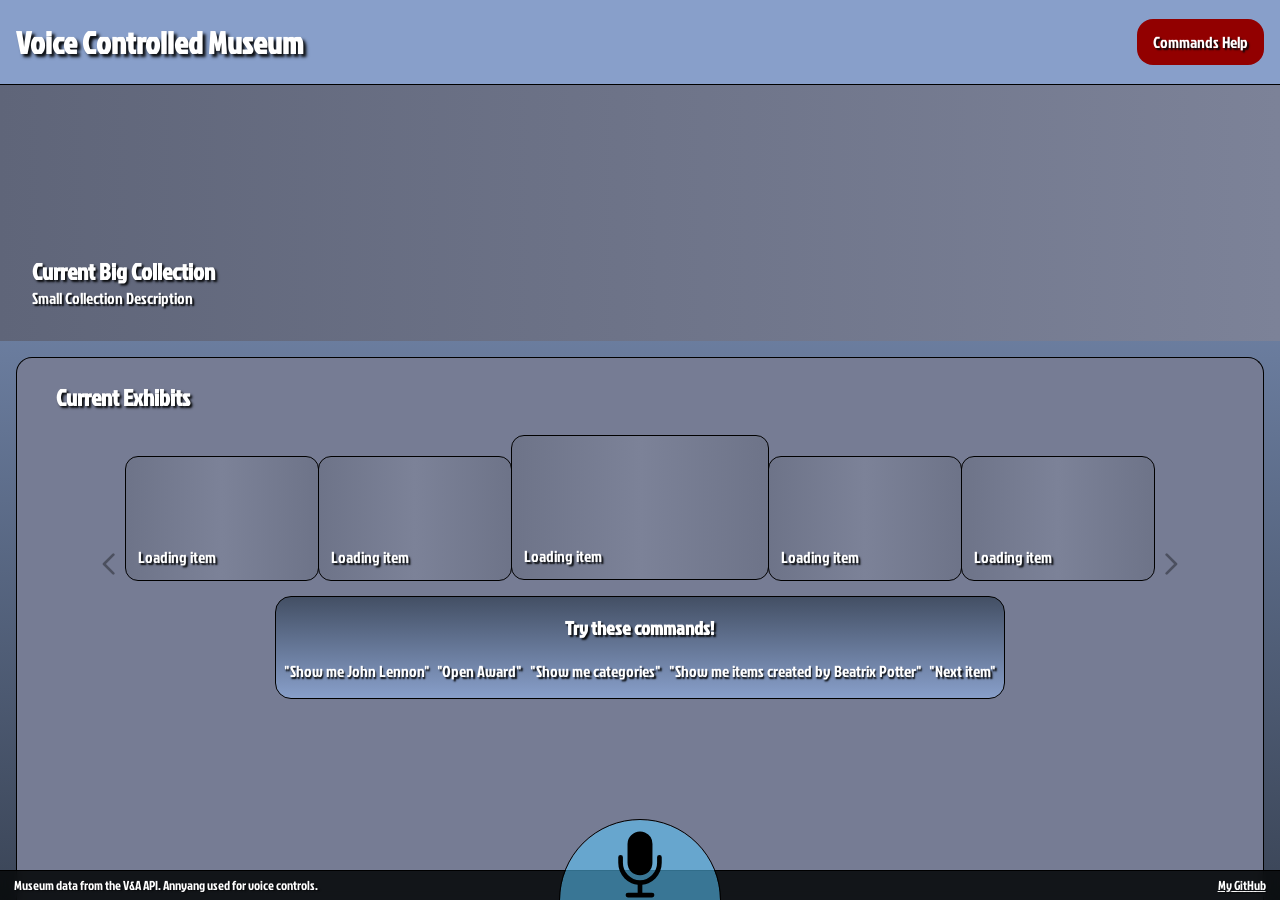
<file: index.html>
<!DOCTYPE html>
<html lang="en">
<head>
    <meta charset="UTF-8">
    <meta name="viewport" content="width=device-width, initial-scale=1.0, viewport-fit=cover">
    <link rel="stylesheet" href="css/styles.css">
    <title>Voice Controlled Museum</title>
    <script src="js/annyang.min.js"></script>
    <script src="js/api.js"></script>
    <script src="js/index.js"></script>
    <script src="js/carousel.js"></script>
    <script src="js/voice-commands.js"></script>
</head>
<body>
    <header>
        <h1>Voice Controlled Museum</h1>
        <a class="help" href="pages/help.html">Commands Help</a>
    </header>
    <main>
        <a href="#">
            <div class="banner loading">
                <h2>Current Big Collection</h2>
                <span>Small Collection Description</span>
            </div>
        </a>
        <section class="panel">
            <h2 class="index-h2">Current Exhibits</h2>
            <div class="carousel">
                <svg class="arrow" width="32" height="32" viewBox="0 0 24 24">
                    <path d="M14.5 5 7.5 12l7 7" fill="none" stroke="currentColor" stroke-linecap="round" stroke-linejoin="round" stroke-width="2"/>
                </svg>
                <a href="#">
                    <div class="image-card loading">
                        <span>Collection Name</span>
                    </div>
                </a>
                <a href="#">
                    <div class="image-card loading">
                        <span>Collection Name</span>
                    </div>
                </a>
                <a href="#">
                    <div class="image-card loading image-card-center">
                        <span>Collection Name</span>
                    </div>
                </a>
                <a href="#">
                    <div class="image-card loading">
                        <span>Collection Name</span>
                    </div>
                </a>
                <a href="#">
                    <div class="image-card loading">
                        <span>Collection Name</span>
                    </div>
                </a>
                <svg class="arrow" width="32" height="32" viewBox="0 0 24 24">
                    <path d="m9.5 5 7 7-7 7" fill="none" stroke="currentColor" stroke-linecap="round" stroke-linejoin="round" stroke-width="2"/>
                </svg>
            </div>
            <aside class="command-list">
                <h3> Try these commands!</h3>
                <ul class="hints">
                    <li>"Show me John Lennon"</li>
                    <li>"Open Award"</li>
                    <li>"Show me categories"</li>
                    <li>"Show me items created by Beatrix Potter"</li>
                    <li>"Next item"</li>
                </ul>
            </aside>
        </section>
    </main>
    <div class="mic">
        <svg fill="#000000" width="800" height="800" viewBox="-3 0 19 19" xmlns="http://www.w3.org/2000/svg" class="cf-icon-svg">
            <path d="M11.665 7.915v1.31a5.257 5.257 0 0 1-1.514 3.694 5.174 5.174 0 0 1-1.641 1.126 5.04 5.04 0 0 1-1.456.384v1.899h2.312a.554.554 0 0 1 0 1.108H3.634a.554.554 0 0 1 0-1.108h2.312v-1.899a5.045 5.045 0 0 1-1.456-.384 5.174 5.174 0 0 1-1.641-1.126 5.257 5.257 0 0 1-1.514-3.695v-1.31a.554.554 0 1 1 1.109 0v1.31a4.131 4.131 0 0 0 1.195 2.917 3.989 3.989 0 0 0 5.722 0 4.133 4.133 0 0 0 1.195-2.917v-1.31a.554.554 0 1 1 1.109 0zM3.77 10.37a2.875 2.875 0 0 1-.233-1.146V4.738A2.905 2.905 0 0 1 3.77 3.58a3 3 0 0 1 1.59-1.59 2.902 2.902 0 0 1 1.158-.233 2.865 2.865 0 0 1 1.152.233 2.977 2.977 0 0 1 1.793 2.748l-.012 4.487a2.958 2.958 0 0 1-.856 2.09 3.025 3.025 0 0 1-.937.634 2.865 2.865 0 0 1-1.152.233 2.905 2.905 0 0 1-1.158-.233A2.957 2.957 0 0 1 3.77 10.37z"/>
        </svg>
    </div>
    <footer class="site-footer">
        <p>Museum data from the V&amp;A API. Annyang used for voice controls.</p>
        <a href="https://github.com/charlierw1" target="_blank" rel="noopener noreferrer">My GitHub</a>
    </footer>
</body>
</html>
</file>
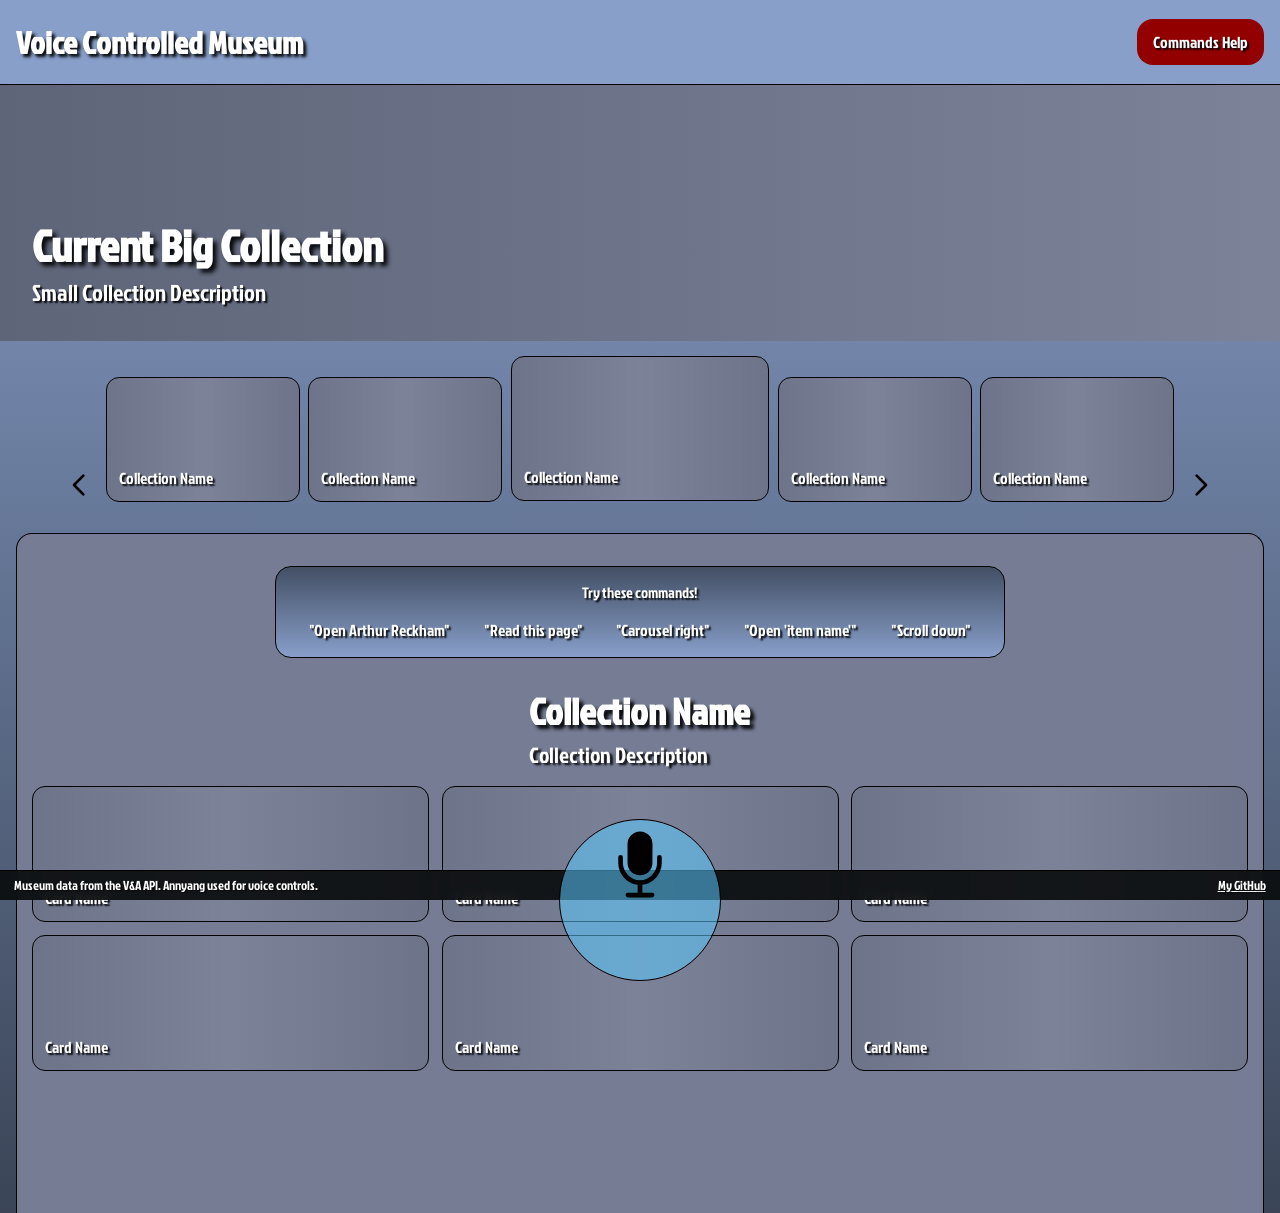
<file: pages/collection.html>
<!DOCTYPE html>
<html lang="en">
<head>
    <meta charset="UTF-8">
    <meta name="viewport" content="width=device-width, initial-scale=1.0, viewport-fit=cover">
    <link rel="stylesheet" href="../css/styles.css">
    <title>Collection</title>
</head>
<body class="collection-page">
    <header>
        <h1>Voice Controlled Museum</h1>
        <a class="help" href="help.html">Commands Help</a>
    </header>
    <main>
        <a href="#">
            <div class="banner loading">
                <h2>Current Big Collection</h2>
                <span>Small Collection Description</span>
            </div>
        </a>
        <div class="carousel">
            <svg class="arrow" width="32" height="32" viewBox="0 0 24 24">
                <path d="M14.5 5 7.5 12l7 7" fill="none" stroke="currentColor" stroke-linecap="round" stroke-linejoin="round" stroke-width="2"/>
            </svg>
            <a href="#">
                <div class="image-card loading">
                    <span>Collection Name</span>
                </div>
            </a>
            <a href="#">
                <div class="image-card loading">
                    <span>Collection Name</span>
                </div>
            </a>
            <a href="#">
                <div class="image-card loading image-card-center">
                    <span>Collection Name</span>
                </div>
            </a>
            <a href="#">
                <div class="image-card loading">
                    <span>Collection Name</span>
                </div>
            </a>
            <a href="#">
                <div class="image-card loading">
                    <span>Collection Name</span>
                </div>
            </a>
            <svg class="arrow" width="32" height="32" viewBox="0 0 24 24">
                <path d="m9.5 5 7 7-7 7" fill="none" stroke="currentColor" stroke-linecap="round" stroke-linejoin="round" stroke-width="2"/>
            </svg>
        </div>
        <article class="panel item-grid">
            <div class="command-list">
                <p>Try these commands!</p>
                <ul class="hints">
                    <li>"Open Arthur Reckham"</li>
                    <li>"Read this page"</li>
                    <li>"Carousel right"</li>
                    <li>"Open 'item name'"</li>
                    <li>"Scroll down"</li>
                </ul>
            </div>
            <div class="collection-text">
                <h2>Collection Name</h2>
                <p>Collection Description</p>
            </div>
            <a href="#">
                <div class="image-card loading">
                    <span>Card Name</span>
                </div>
            </a>
            <a href="#">
                <div class="image-card loading">
                    <span>Card Name</span>
                </div>
            </a>
            <a href="#">
                <div class="image-card loading">
                    <span>Card Name</span>
                </div>
            </a>
            <a href="#">
                <div class="image-card loading">
                    <span>Card Name</span>
                </div>
            </a>
            <a href="#">
                <div class="image-card loading">
                    <span>Card Name</span>
                </div>
            </a>
            <a href="#">
                <div class="image-card loading">
                    <span>Card Name</span>
                </div>
            </a>
        </article>
    </main>
    <div class="mic">
        <svg fill="#000000" width="800" height="800" viewBox="-3 0 19 19" xmlns="http://www.w3.org/2000/svg" class="cf-icon-svg">
            <path d="M11.665 7.915v1.31a5.257 5.257 0 0 1-1.514 3.694 5.174 5.174 0 0 1-1.641 1.126 5.04 5.04 0 0 1-1.456.384v1.899h2.312a.554.554 0 0 1 0 1.108H3.634a.554.554 0 0 1 0-1.108h2.312v-1.899a5.045 5.045 0 0 1-1.456-.384 5.174 5.174 0 0 1-1.641-1.126 5.257 5.257 0 0 1-1.514-3.695v-1.31a.554.554 0 1 1 1.109 0v1.31a4.131 4.131 0 0 0 1.195 2.917 3.989 3.989 0 0 0 5.722 0 4.133 4.133 0 0 0 1.195-2.917v-1.31a.554.554 0 1 1 1.109 0zM3.77 10.37a2.875 2.875 0 0 1-.233-1.146V4.738A2.905 2.905 0 0 1 3.77 3.58a3 3 0 0 1 1.59-1.59 2.902 2.902 0 0 1 1.158-.233 2.865 2.865 0 0 1 1.152.233 2.977 2.977 0 0 1 1.793 2.748l-.012 4.487a2.958 2.958 0 0 1-.856 2.09 3.025 3.025 0 0 1-.937.634 2.865 2.865 0 0 1-1.152.233 2.905 2.905 0 0 1-1.158-.233A2.957 2.957 0 0 1 3.77 10.37z"/>
        </svg>
    </div>
    <script src="../js/annyang.min.js"></script>
    <script src="../js/api.js"></script>
    <script src="../js/collection.js"></script>
    <script src="../js/voice-commands.js"></script>
    <footer class="site-footer">
        <p>Museum data from the V&amp;A API. Annyang used for voice controls.</p>
        <a href="https://github.com/charlierw1" target="_blank" rel="noopener noreferrer">My GitHub</a>
    </footer>
    <div class="fixed-bottom"></div>
</body>
</html>
</file>
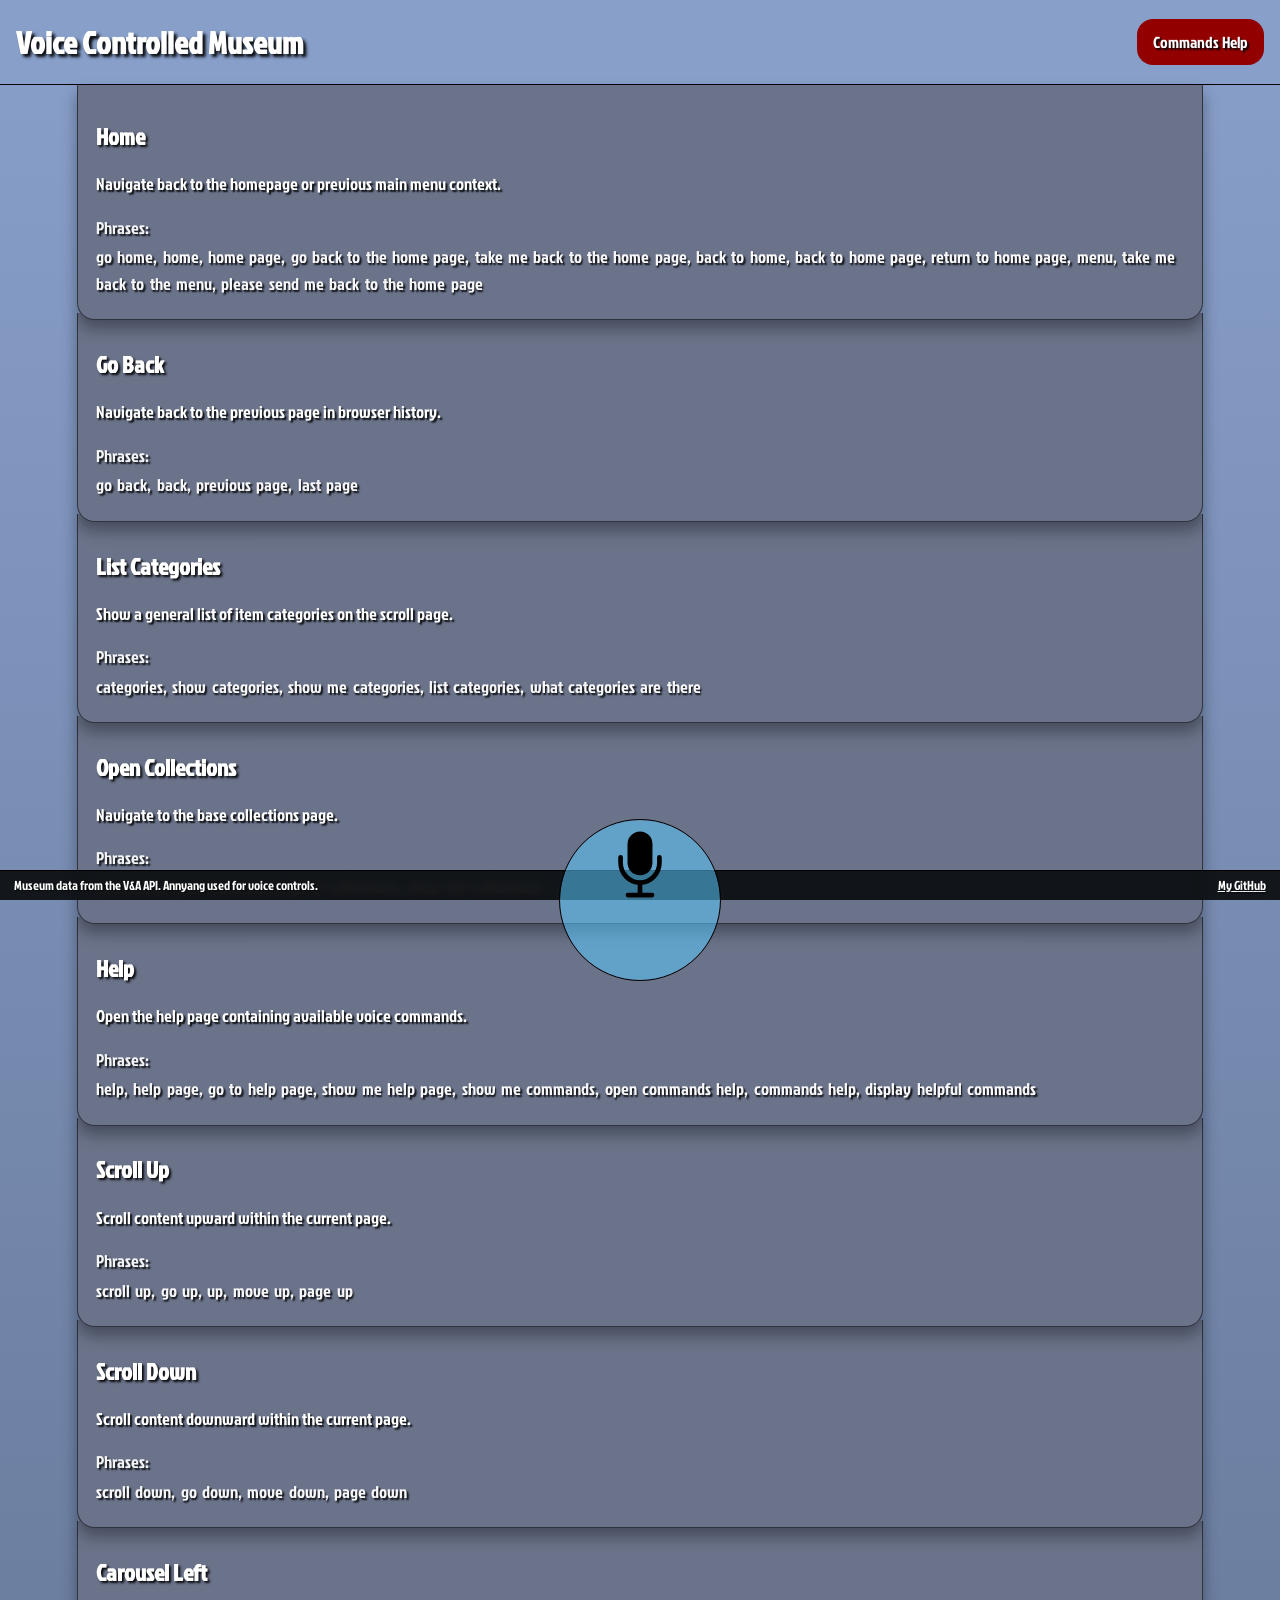
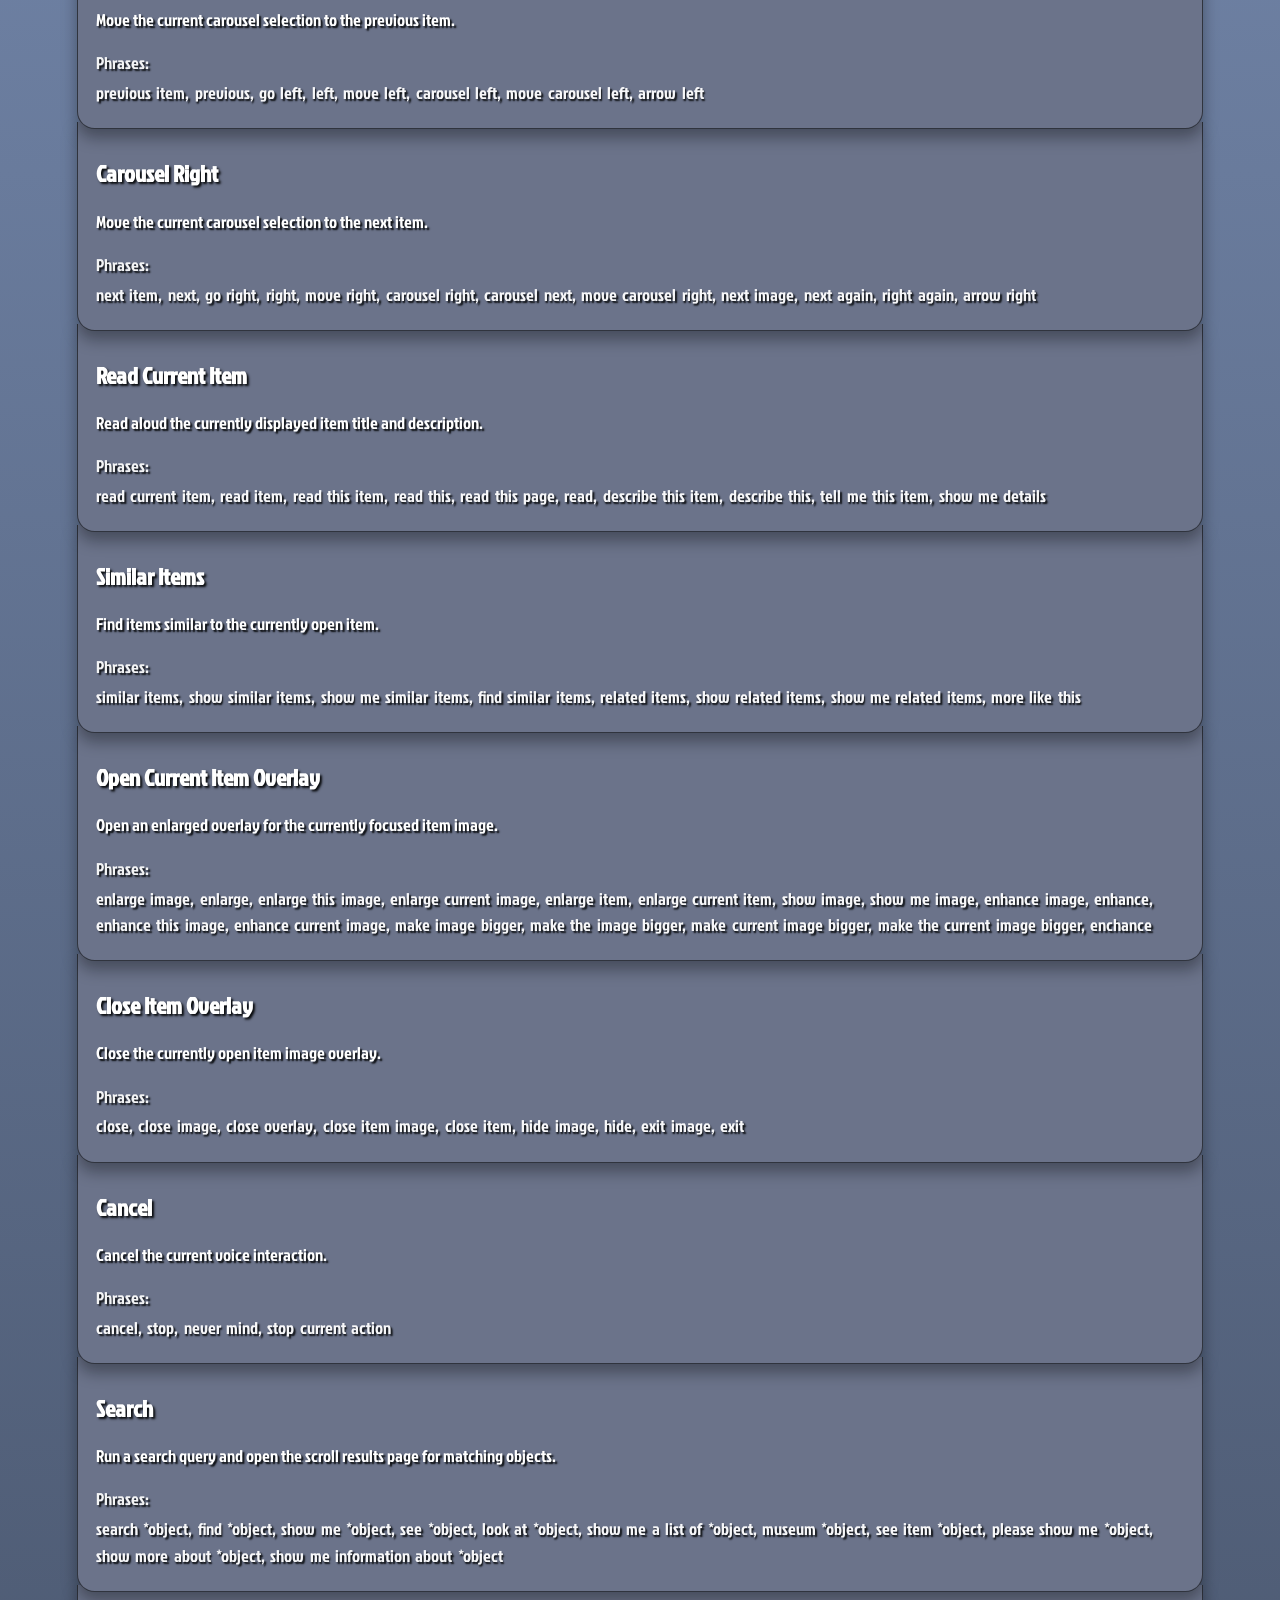
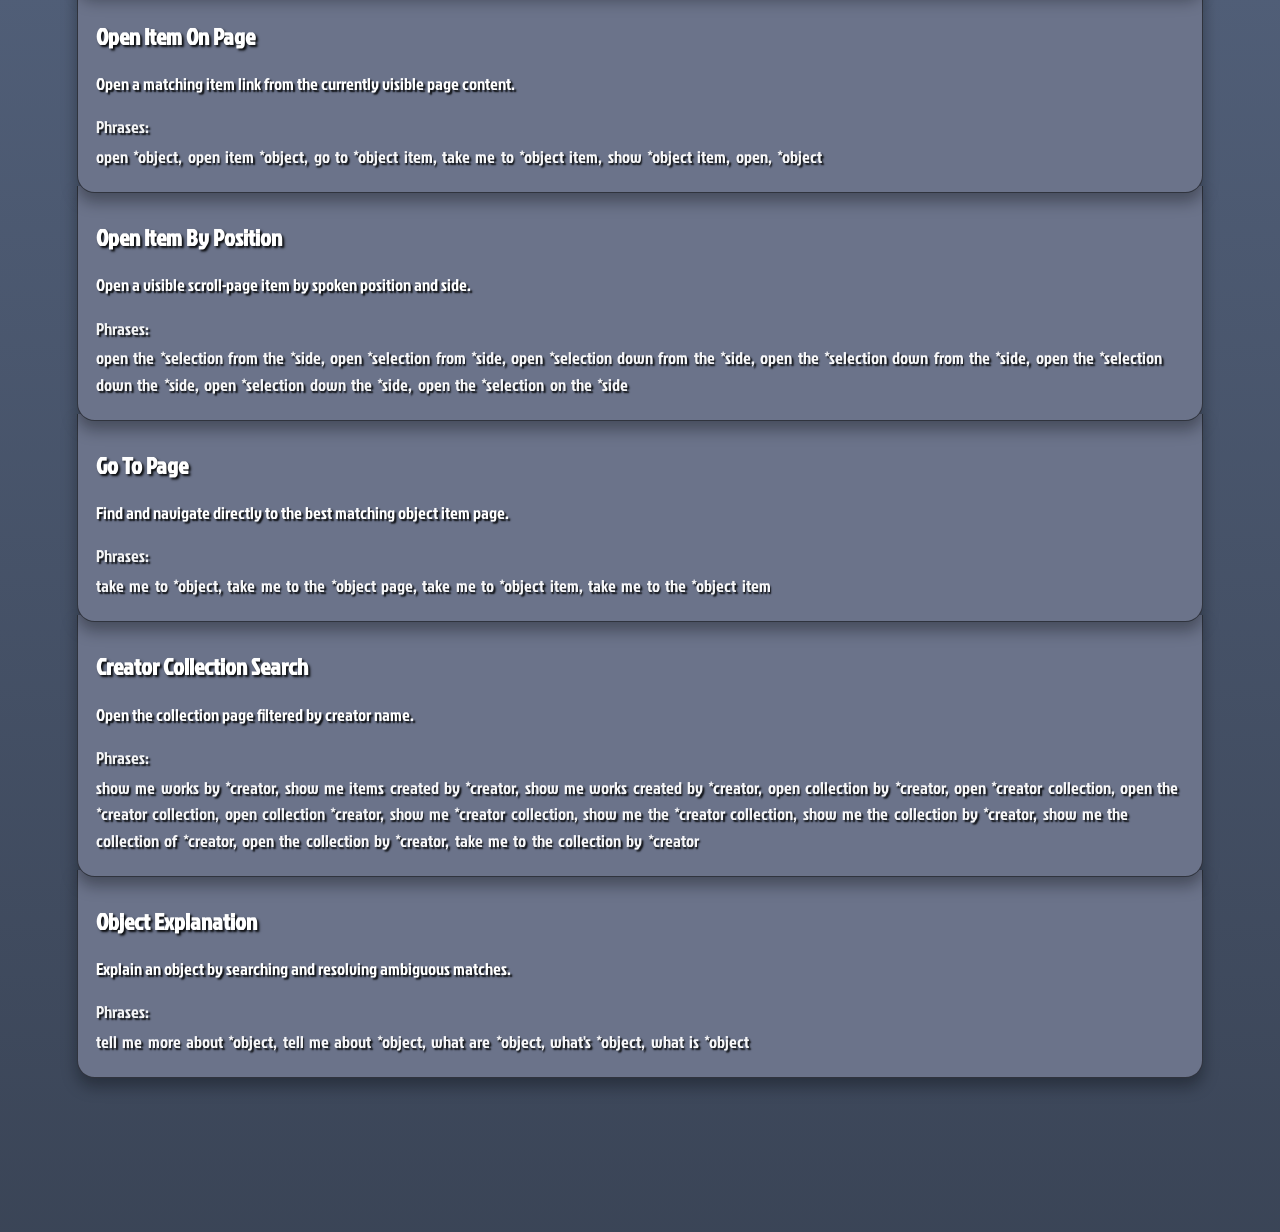
<file: pages/help.html>
<!DOCTYPE html>
<html lang="en">
<head>
    <meta charset="UTF-8">
    <meta name="viewport" content="width=device-width, initial-scale=1.0, viewport-fit=cover">
    <link rel="stylesheet" href="../css/styles.css">
    <title>Commands Help</title>
</head>
<body>
    <header>
        <h1>Voice Controlled Museum</h1>
        <a class="help" href="help.html">Commands Help</a>
    </header>
    <main class="help-page" id="help-commands">
    </main>
    <div class="mic">
        <svg fill="#000000" width="800" height="800" viewBox="-3 0 19 19" xmlns="http://www.w3.org/2000/svg" class="cf-icon-svg">
            <path d="M11.665 7.915v1.31a5.257 5.257 0 0 1-1.514 3.694 5.174 5.174 0 0 1-1.641 1.126 5.04 5.04 0 0 1-1.456.384v1.899h2.312a.554.554 0 0 1 0 1.108H3.634a.554.554 0 0 1 0-1.108h2.312v-1.899a5.045 5.045 0 0 1-1.456-.384 5.174 5.174 0 0 1-1.641-1.126 5.257 5.257 0 0 1-1.514-3.695v-1.31a.554.554 0 1 1 1.109 0v1.31a4.131 4.131 0 0 0 1.195 2.917 3.989 3.989 0 0 0 5.722 0 4.133 4.133 0 0 0 1.195-2.917v-1.31a.554.554 0 1 1 1.109 0zM3.77 10.37a2.875 2.875 0 0 1-.233-1.146V4.738A2.905 2.905 0 0 1 3.77 3.58a3 3 0 0 1 1.59-1.59 2.902 2.902 0 0 1 1.158-.233 2.865 2.865 0 0 1 1.152.233 2.977 2.977 0 0 1 1.793 2.748l-.012 4.487a2.958 2.958 0 0 1-.856 2.09 3.025 3.025 0 0 1-.937.634 2.865 2.865 0 0 1-1.152.233 2.905 2.905 0 0 1-1.158-.233A2.957 2.957 0 0 1 3.77 10.37z"/>
        </svg>
    </div>
    <footer class="site-footer">
        <p>Museum data from the V&amp;A API. Annyang used for voice controls.</p>
        <a href="https://github.com/charlierw1" target="_blank" rel="noopener noreferrer">My GitHub</a>
    </footer>
    <script src="../js/annyang.min.js"></script>
    <script src="../js/voice-commands.js"></script>
    <script src="../js/help.js"></script>
    <div class="fixed-bottom"></div>
</body>
</html>
</file>
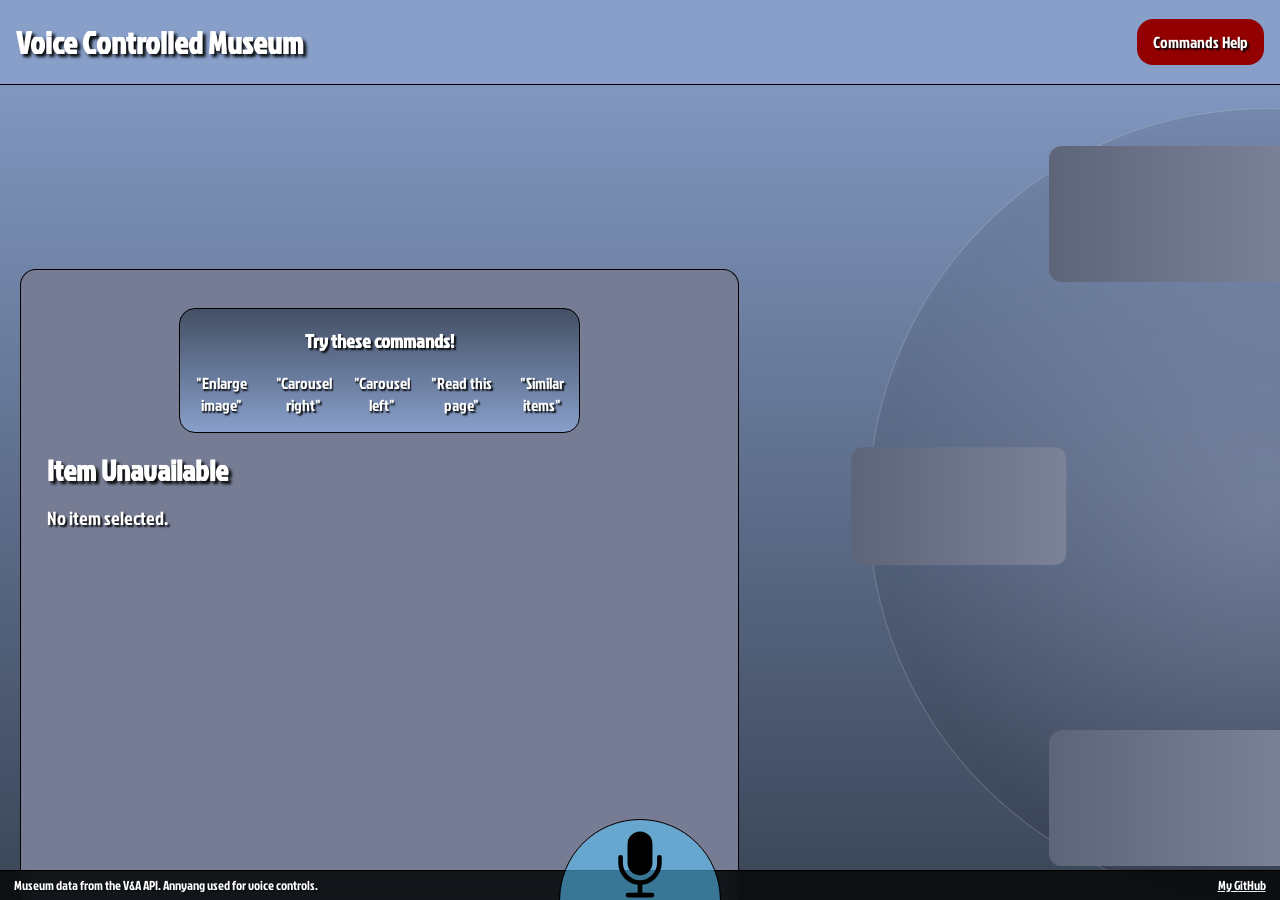
<file: pages/item.html>
<!DOCTYPE html>
<html lang="en">
<head>
    <meta charset="UTF-8">
    <meta name="viewport" content="width=device-width, initial-scale=1.0, viewport-fit=cover">
    <link rel="stylesheet" href="../css/styles.css">
    <title>Item</title>
</head>
<body class="item-page">
    <header>
        <h1>Voice Controlled Museum</h1>
        <a class="help" href="help.html">Commands Help</a>
    </header>
    <main>
        
        <div class="circle-carousel">
            <div class="circle-carousel-track">
                <figure class="circle-item orbit-top-left">
                    <div class="circle-item-image loading"></div>
                    <figcaption>Description</figcaption>
                </figure>
                <figure class="circle-item orbit-top-right">
                    <div class="circle-item-image loading"></div>
                    <figcaption>Description</figcaption>
                </figure>
                <figure class="circle-item circle-item-main">
                    <div class="circle-item-image loading"></div>
                    <figcaption>Main Item</figcaption>
                </figure>
                <figure class="circle-item orbit-left">
                    <div class="circle-item-image loading"></div>
                    <figcaption>Description</figcaption>
                </figure>
                <figure class="circle-item orbit-right">
                    <div class="circle-item-image loading"></div>
                    <figcaption>Description</figcaption>
                </figure>
            </div>
        </div>
        <section class="panel item-panel">
            <aside class="command-list">
                <h3> Try these commands!</h3>
                <ul class="hints">
                    <li>"Enlarge image"</li>
                    <li>"Carousel right"</li>
                    <li>"Carousel left"</li>
                    <li>"Read this page"</li>
                    <li>"Similar items"</li>
                </ul>
            </aside>
            <h2>Item Name</h2>
            <p>Item Description</p>
        </section>
    </main>
    <div class="mic">
        <svg width="800" height="800" viewBox="-3 0 19 19" xmlns="http://www.w3.org/2000/svg" class="cf-icon-svg">
            <path d="M11.665 7.915v1.31a5.257 5.257 0 0 1-1.514 3.694 5.174 5.174 0 0 1-1.641 1.126 5.04 5.04 0 0 1-1.456.384v1.899h2.312a.554.554 0 0 1 0 1.108H3.634a.554.554 0 0 1 0-1.108h2.312v-1.899a5.045 5.045 0 0 1-1.456-.384 5.174 5.174 0 0 1-1.641-1.126 5.257 5.257 0 0 1-1.514-3.695v-1.31a.554.554 0 1 1 1.109 0v1.31a4.131 4.131 0 0 0 1.195 2.917 3.989 3.989 0 0 0 5.722 0 4.133 4.133 0 0 0 1.195-2.917v-1.31a.554.554 0 1 1 1.109 0zM3.77 10.37a2.875 2.875 0 0 1-.233-1.146V4.738A2.905 2.905 0 0 1 3.77 3.58a3 3 0 0 1 1.59-1.59 2.902 2.902 0 0 1 1.158-.233 2.865 2.865 0 0 1 1.152.233 2.977 2.977 0 0 1 1.793 2.748l-.012 4.487a2.958 2.958 0 0 1-.856 2.09 3.025 3.025 0 0 1-.937.634 2.865 2.865 0 0 1-1.152.233 2.905 2.905 0 0 1-1.158-.233A2.957 2.957 0 0 1 3.77 10.37z"/>
        </svg>
    </div>
    <script src="../js/annyang.min.js"></script>
    <script src="../js/voice-commands.js"></script>
    <script src="../js/api.js"></script>
    <script src="../js/item.js"></script>
    <footer class="site-footer">
        <p>Museum data from the V&amp;A API. Annyang used for voice controls.</p>
        <a href="https://github.com/charlierw1" target="_blank" rel="noopener noreferrer">My GitHub</a>
    </footer>
    <div class="fixed-bottom"></div>
</body>
</html>
</file>
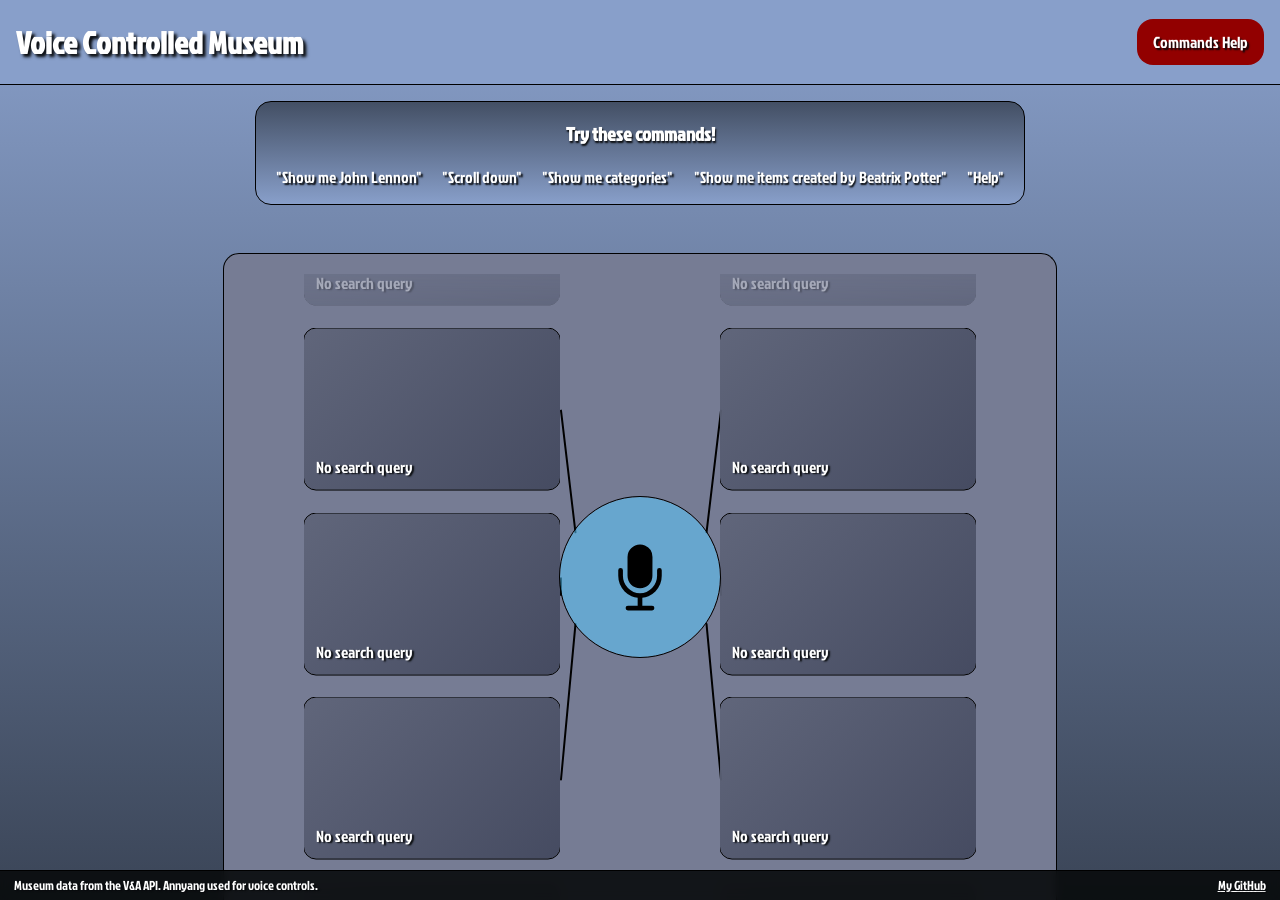
<file: pages/scroll.html>
<!DOCTYPE html>
<html lang="en">
<head>
    <meta charset="UTF-8">
    <meta name="viewport" content="width=device-width, initial-scale=1.0, viewport-fit=cover">
    <link rel="stylesheet" href="../css/styles.css">
    <title>Scroll</title>
</head>
<body class="scroll-page">
    <header>
        <h1>Voice Controlled Museum</h1>
        <a class="help" href="help.html">Commands Help</a>
    </header>
    <main>
        <aside class="command-list">
                <h3> Try these commands!</h3>
                <ul class="hints">
                    <li>"Show me John Lennon"</li>
                    <li>"Scroll down"</li>
                    <li>"Show me categories"</li>
                    <li>"Show me items created by Beatrix Potter"</li>
                    <li>"Help"</li>
                </ul>
            </aside>
        <div class="panel scroll-box">
            <div class="scroll-panel" data-column="0">
                <div class="scroll-panel-viewport">
                    <div class="scroll-panel-track">
                        <a href="#">
                            <div class="image-card loading">
                                <span>Card Name</span>
                            </div>
                        </a>
                        <a href="#">
                            <div class="image-card loading">
                                <span>Card Name</span>
                            </div>
                        </a>
                        <a href="#">
                            <div class="image-card loading">
                                <span>Card Name</span>
                            </div>
                        </a>
                    </div>
                </div>
            </div>
            <div class="scroll-panel" data-column="1">
                <div class="scroll-panel-viewport">
                    <div class="scroll-panel-track">
                        <a href="#">
                            <div class="image-card loading">
                                <span>Card Name</span>
                            </div>
                        </a>
                        <a href="#">
                            <div class="image-card loading">
                                <span>Card Name</span>
                            </div>
                        </a>
                        <a href="#">
                            <div class="image-card loading">
                                <span>Card Name</span>
                            </div>
                        </a>
                    </div>
                </div>
            </div>
            <div class="mic">
                <svg fill="#000000" width="800" height="800" viewBox="-3 0 19 19" xmlns="http://www.w3.org/2000/svg" class="cf-icon-svg">
                    <path d="M11.665 7.915v1.31a5.257 5.257 0 0 1-1.514 3.694 5.174 5.174 0 0 1-1.641 1.126 5.04 5.04 0 0 1-1.456.384v1.899h2.312a.554.554 0 0 1 0 1.108H3.634a.554.554 0 0 1 0-1.108h2.312v-1.899a5.045 5.045 0 0 1-1.456-.384 5.174 5.174 0 0 1-1.641-1.126 5.257 5.257 0 0 1-1.514-3.695v-1.31a.554.554 0 1 1 1.109 0v1.31a4.131 4.131 0 0 0 1.195 2.917 3.989 3.989 0 0 0 5.722 0 4.133 4.133 0 0 0 1.195-2.917v-1.31a.554.554 0 1 1 1.109 0zM3.77 10.37a2.875 2.875 0 0 1-.233-1.146V4.738A2.905 2.905 0 0 1 3.77 3.58a3 3 0 0 1 1.59-1.59 2.902 2.902 0 0 1 1.158-.233 2.865 2.865 0 0 1 1.152.233 2.977 2.977 0 0 1 1.793 2.748l-.012 4.487a2.958 2.958 0 0 1-.856 2.09 3.025 3.025 0 0 1-.937.634 2.865 2.865 0 0 1-1.152.233 2.905 2.905 0 0 1-1.158-.233A2.957 2.957 0 0 1 3.77 10.37z"/>
                </svg>
            </div>
        </div>
    </main>
    <script src="../js/annyang.min.js"></script>
    <script src="../js/voice-commands.js"></script>
    <script src="../js/api.js"></script>
    <script src="../js/scroll.js"></script>
    <footer class="site-footer">
        <p>Museum data from the V&amp;A API. Annyang used for voice controls.</p>
        <a href="https://github.com/charlierw1" target="_blank" rel="noopener noreferrer">My GitHub</a>
    </footer>
    <div class="fixed-bottom"></div>
</body>
</html>
</file>
<file: css/styles.css>
@import url('https://fonts.googleapis.com/css2?family=Jockey+One&display=swap');

:root {
  --bottom-safe-clearance: clamp(7.2rem, 14vh, 9rem);
}

html {
  min-height: 100%;
  background: #080a0c;
}

body {
  margin: 0;
  min-height: 100vh;
  display: flex;
  flex-direction: column;
  overflow-x: hidden;

  background: linear-gradient(
    to bottom,
    #889FCA 0%,
    #080a0c 100%
  );

  background-repeat: no-repeat;
  background-size: 100% 165%; /* overscan so the animated wave never exposes empty space */
  animation: pulseGradient 4s ease-in-out infinite;
}

.scroll-page {
  height: 100vh;
  overflow: hidden;
}

main {
  flex: 1;
  min-height: 0;
  display: flex;
  flex-direction: column;
  padding-bottom: var(--bottom-safe-clearance);
}

body:not(.collection-page):not(.item-page):not(.scroll-page) main:not(.help-page) {
  padding-bottom: 0;
}

body:not(.collection-page):not(.item-page):not(.scroll-page) main:not(.help-page) .panel {
  padding: 0 1em calc(1em + var(--bottom-safe-clearance));
  box-sizing: border-box;
}

.scroll-page main {
  overflow: hidden;
  padding-bottom: 0;
}

.command-list {
  width: 60%;
  margin: 1em auto;
  text-align: center;
  border: black solid 1px;
  border-radius: 1em;
  background-image: linear-gradient(#434F64 , #889FCA);
}


@keyframes hint-pulse {
  0%, 100% { opacity: 1; transform: scale(1); }
  50% { opacity: 0.6; transform: scale(0.96); }
}

.hints {
  display: flex;
  justify-content: space-evenly;
  list-style-type: none;
  padding: 0;
}

.hints li {
  animation: hint-pulse 2.4s ease-in-out infinite;
}

.hints li:nth-child(2) { animation-delay: 0.4s; }
.hints li:nth-child(3) { animation-delay: 0.8s; }
.hints li:nth-child(4) { animation-delay: 1.2s; }
.hints li:nth-child(5) { animation-delay: 1.6s; }

.mic {
  position: fixed;
  left: 50%;
  bottom: env(safe-area-inset-bottom, 0px);
  transform: translate(-50%, 50%);
  z-index: 950;
  display: flex;
  justify-content: center;
  align-items: flex-start;
  border-radius: 999px;
  background: #5cc9ff8a;
  outline: solid black 1px;
  width: 10em;
  height: 10em;
}

.mic svg {
  width: 5em;
  height: 5em;
  margin-top: 0.25em;
  transition: fill 0.3s ease;
  fill: #000000;
}

.mic svg.listening {
  fill: #ffffff;
  animation: micGlowEaseIn 0.8s ease-in forwards, micGlowPulse 0.6s ease-in-out 0.8s infinite;
}

.mic svg.speaking {
  fill: #ffffff;
  animation: micGlowSpeakingEaseIn 0.8s ease-in forwards, micGlowSpeakingPulse 0.6s ease-in-out 0.8s infinite;
}

@keyframes micGlowEaseIn {
  0% {
    filter: drop-shadow(0 0 0em #ffffff) drop-shadow(0 0 0em #5cc9ff);
  }
  100% {
    filter: drop-shadow(0 0 0.5em #ffffff) drop-shadow(0 0 1em #5cc9ff);
  }
}

@keyframes micGlowPulse {
  0%, 100% {
    filter: drop-shadow(0 0 0.5em #ffffff) drop-shadow(0 0 1em #5cc9ff);
  }
  50% {
    filter: drop-shadow(0 0 1em #ffffff) drop-shadow(0 0 1.5em #5cc9ff);
  }
}

@keyframes micGlowSpeakingEaseIn {
  0% {
    filter: drop-shadow(0 0 0em #ffffff) drop-shadow(0 0 0em #ff4444);
  }
  100% {
    filter: drop-shadow(0 0 0.5em #ffffff) drop-shadow(0 0 1em #ff4444);
  }
}

@keyframes micGlowSpeakingPulse {
  0%, 100% {
    filter: drop-shadow(0 0 0.5em #ffffff) drop-shadow(0 0 1em #ff4444);
  }
  50% {
    filter: drop-shadow(0 0 1em #ffffff) drop-shadow(0 0 1.5em #ff4444);
  }
}

@keyframes pulseGradient {
  0% {
    background-position: 0% 100%;
  }
  50% {
    background-position: 0% 10%;
  }
  100% {
    background-position: 0% 100%;
  }
}

h1, a, p, h2, li, h3 {
    color: white;
    font-family: "Jockey One", sans-serif;
    text-decoration: none;
    text-shadow: 0.1em 0.1em 0.1em #080a0c ;
}

h1 {
  font-size: clamp(1.35rem, 2.4vw, 2.15rem);
}

h2 {
  font-size: clamp(1.05rem, 1.8vw, 1.45rem);
}

p,
figcaption {
  font-size: clamp(0.92rem, 1.2vw, 1.06rem);
  line-height: 1.35;
}

header {
    padding: 0 1em;
    display: flex;
    justify-content: space-between;
    align-items: center;
    background-color: #889FCA;
    border-bottom: solid black 1px;
}

.help {
    padding: 0.75em 1em;
    background-color: #920000;
    border-radius: 1em;
}


.banner {
    background: linear-gradient(90deg, #5f6579 0%, #7c8298 50%, #5f6579 100%);
    background-size: 200% 100%;
    position: relative;
    overflow: hidden;
    padding: 2em;
    min-height: 12rem;
    display: flex;
    flex-direction: column;
    justify-content: flex-end;
    align-items: flex-start;
}

.banner.loading {
    animation: imageCardLoading 1.4s ease-in-out infinite;
}

.banner.loading::after {
    content: "";
    position: absolute;
    inset: 0;
    background: linear-gradient(90deg, transparent 0%, rgba(255, 255, 255, 0.22) 50%, transparent 100%);
    transform: translateX(-100%);
    animation: imageCardShimmer 1.4s ease-in-out infinite;
}

.banner h2, .banner span {
    margin: 0;
}

.panel {
  background-color: #767C94;
  border: black solid 0.1em;
  border-bottom: none;
  border-radius: 1em 1em 0 0;
  margin: 1em 1em 0 1em;
  flex: 1;
  min-height: 0;
}

.item-panel {
  width: 60%;
}

.item-page main {
  display: grid;
  grid-template-columns: minmax(30rem, 1.2fr) minmax(22rem, 0.9fr);
  align-items: start;
  gap: 1.25rem;
  padding: 1rem 1.25rem 0;
  min-height: calc(100vh - 9.1rem);
}

.item-page .item-panel {
  order: 1;
  width: min(46rem, 52vw);
  margin: 0;
  padding: 1.4rem 1.6rem calc(2rem + var(--bottom-safe-clearance));
  min-height: min(33rem, calc(100vh - 50vh));
  margin-top: max(0.5rem, calc(50vh - 9.1rem));
  align-self: end;
  display: flex;
  flex-direction: column;
}

.item-page .item-panel::after {
  content: "";
  flex: 1;
}

.item-page .item-panel h2 {
  font-size: clamp(1.35rem, 2.3vw, 3rem);
  margin: 0 0 0.8rem 0;
}

.item-page .item-panel p {
  font-size: clamp(1.02rem, 1.5vw, 2rem);
  line-height: 1.6;
  margin: 0;
}

.item-page header {
  position: relative;
  z-index: 20;
}

.item-page .circle-carousel {
  order: 2;
  justify-self: end;
  align-self: start;
  position: fixed;
  right: clamp(-28rem, -30vw, -14rem);
  top: 6.75rem;
  --ring-rotation: 0deg;
  --counter-rotation: 0deg;
  --spin-duration: 440ms;
  --spin-ease: cubic-bezier(0.22, 0.61, 0.36, 1);
  width: min(56rem, 62vw);
  height: min(56rem, 62vw);
  margin: 0;
  transform: none;
  overflow: visible;
  border-radius: 50%;
  background: radial-gradient(circle at 50% 50%, rgba(144, 152, 180, 0.42) 0%, rgba(17, 20, 27, 0.1) 68%, rgba(17, 20, 27, 0) 100%);
  border: 1px solid rgba(255, 255, 255, 0.2);
  z-index: 1;
  flex-shrink: 0;
}

.circle-carousel-track {
  position: absolute;
  inset: 0;
  --orbit-radius: clamp(12rem, 24vw, 22rem);
  transform: rotate(var(--ring-rotation));
  transform-origin: 50% 50%;
  transition: transform var(--spin-duration) var(--spin-ease);
}

.circle-carousel-track.no-transition {
  transition: none;
}

.item-page .circle-carousel.no-transition .circle-item-image,
.item-page .circle-carousel.no-transition .circle-item figcaption {
  transition: none;
}

.item-page .circle-carousel.no-transition .circle-item,
.item-page .circle-carousel.no-transition .circle-item-main,
.item-page .circle-carousel.no-transition .circle-item-main .circle-item-image {
  transition: none;
}

.item-carousel-arrow {
  position: absolute;
  top: 62%;
  transform: translateY(-50%);
  width: 2.8rem;
  height: 2.8rem;
  border: 1px solid rgba(255, 255, 255, 0.35);
  border-radius: 999px;
  background: rgba(8, 10, 12, 0.42);
  color: white;
  opacity: 0.9;
  display: grid;
  place-items: center;
  cursor: pointer;
  z-index: 6;
}

.item-carousel-arrow:hover,
.item-carousel-arrow:focus-visible {
  background: rgba(8, 10, 12, 0.64);
  outline: none;
}

.item-carousel-arrow-left {
  left: 4%;
}

.item-carousel-arrow-right {
  right: 50%;
}

.item-page .circle-item {
  width: clamp(11rem, 19vw, 16.5rem);
}

.item-page .circle-item-image {
  height: clamp(6.2rem, 10.6vw, 10rem);
}

.circle-item {
  --slot-angle: 0deg;
  --slot-scale: 1;
  position: absolute;
  top: 50%;
  left: 50%;
  margin: 0;
  width: clamp(9.2rem, 16.8vw, 14.2rem);
  display: flex;
  flex-direction: column;
  align-items: center;
  gap: 0.35rem;
  pointer-events: none;
  will-change: transform;
  transform: translate(-50%, -50%) rotate(var(--slot-angle)) translateX(var(--orbit-radius)) rotate(calc(-1 * var(--slot-angle))) scale(var(--slot-scale));
  transition: transform var(--spin-duration) var(--spin-ease);
}

.circle-item figcaption {
  font-size: clamp(0.92rem, 1.1vw, 1.08rem);
  max-width: 100%;
  text-align: center;
  white-space: nowrap;
  overflow: hidden;
  text-overflow: ellipsis;
  transform: rotate(var(--counter-rotation));
  transform-origin: center;
  transition: transform var(--spin-duration) var(--spin-ease);
  display: none;
}

.circle-item-image {
  width: 100%;
  height: clamp(5.3rem, 9.2vw, 8.2rem);
  border-radius: 0.75em;
  position: relative;
  overflow: hidden;
  background: linear-gradient(90deg, #5f6579 0%, #7c8298 50%, #5f6579 100%);
  background-size: 200% 100%;
  transform: rotate(var(--counter-rotation));
  transform-origin: center;
  transition: transform var(--spin-duration) var(--spin-ease);
}

.circle-item-image.loading {
  animation: imageCardLoading 1.4s ease-in-out infinite;
}

.circle-item-image.loading::after {
  content: "";
  position: absolute;
  inset: 0;
  background: linear-gradient(90deg, transparent 0%, rgba(255, 255, 255, 0.22) 50%, transparent 100%);
  transform: translateX(-100%);
  animation: imageCardShimmer 1.4s ease-in-out infinite;
}

.item-page .orbit-top-left {
  --slot-angle: 252deg;
}

.item-page .orbit-top-right {
  --slot-angle: 324deg;
}

.item-page .orbit-left {
  --slot-angle: 108deg;
}

.item-page .orbit-right {
  --slot-angle: 36deg;
}

.item-page .circle-item-main {
  --slot-angle: 180deg;
  width: clamp(9.2rem, 16.8vw, 14.2rem);
  z-index: 3;
}

.item-page .circle-item-main .circle-item-image {
  height: clamp(5.3rem, 9.2vw, 8.2rem);
}

.item-page .panel {
  margin: 0;
}

@media (max-width: 980px) {
  .item-page main {
    display: flex;
    flex-direction: column;
    align-items: center;
    gap: 0;
    padding-top: 0.35rem;
  }

  .item-page .item-panel {
    order: 2;
    width: min(42rem, 96vw);
    margin-top: -0.55rem;
    align-self: auto;
    min-height: auto;
  }

  .item-page .item-panel::after {
    display: none;
  }

  .item-page .circle-carousel {
    order: 1;
    position: relative;
    right: auto;
    top: auto;
    width: min(30rem, 94vw);
    height: min(30rem, 94vw);
    margin: -12rem auto 3em;
    overflow: hidden;
    border-top: none;
    border-radius: 0 0 100vmax 100vmax;
  }

  .item-page .circle-carousel-track {
    --orbit-radius: clamp(9.6rem, 42vw, 12rem);
    transform: rotate(calc(var(--ring-rotation) - 90deg));
  }

  .item-page .circle-item,
  .item-page .circle-item-main {
    width: clamp(6.5rem, 23vw, 8.5rem);
  }

  .item-page .circle-item-image,
  .item-page .circle-item-main .circle-item-image {
    height: clamp(4.2rem, 15vw, 5.8rem);
    transform: rotate(calc(var(--counter-rotation) + 90deg));
  }

  .item-page .circle-item figcaption {
    transform: rotate(calc(var(--counter-rotation) + 90deg));
  }

  .item-carousel-arrow-right {
    right: 1.1rem;
  }
}

@media (max-width: 760px) {
  .item-page main {
    padding-top: 0;
  }

  .item-page .circle-carousel {
    width: min(23rem, 96vw);
    height: min(23rem, 96vw);
    margin-top: -10rem;
    margin-bottom: 5em;
  }

  .item-page .circle-carousel-track {
    --orbit-radius: clamp(7.8rem, 34vw, 9.6rem);
    transform: rotate(calc(var(--ring-rotation) - 90deg));
  }

  .item-page .circle-item,
  .item-page .circle-item-main {
    width: clamp(5.25rem, 18.5vw, 6.7rem);
  }

  .item-page .circle-item-image,
  .item-page .circle-item-main .circle-item-image {
    height: clamp(3.35rem, 12.2vw, 4.6rem);
    transform: rotate(calc(var(--counter-rotation) + 90deg));
  }

  .item-page .circle-item figcaption {
    transform: rotate(calc(var(--counter-rotation) + 90deg));
  }

  .item-page .item-panel {
    width: min(94vw, 26rem);
    padding: 1.15rem 1rem calc(1.1rem + var(--bottom-safe-clearance));
  }
}

.carousel {
  width: 90%;
  margin: 1em auto;
  display: flex;
  align-items: flex-end;
  justify-content: space-between;
}

@media (max-width: 760px) {
  .carousel {
    width: min(34rem, calc(100% - 1.1rem));
    display: grid;
    grid-template-columns: repeat(2, minmax(0, 1fr));
    gap: 0.7rem;
    align-items: stretch;
    justify-content: stretch;
  }

  .carousel .arrow {
    display: none;
  }

  .carousel > a {
    min-width: 0;
  }

  .carousel .image-card,
  .carousel .image-card.image-card-center {
    width: 100%;
    height: clamp(5.4rem, 22vw, 8.4rem);
  }
}

.index-h2 {
    justify-self: center;
    margin: 1em;
}

.image-card {
    width: clamp(8.5rem, 15vw, 25rem);
    height: clamp(4.75rem, 9.6vw, 15rem);
    box-sizing: border-box;
    position: relative;
    overflow: hidden;
    border-radius: 0.75em;
    background: linear-gradient(90deg, #5f6579 0%, #7c8298 50%, #5f6579 100%);
    background-size: 200% 100%;
    background-repeat: no-repeat;
    background-position: center;
    padding: 0.75em;
    display: flex;
    align-items: flex-end;
    outline: solid black 1px;
    transition: transform 360ms cubic-bezier(0.22, 0.61, 0.36, 1), opacity 360ms cubic-bezier(0.22, 0.61, 0.36, 1), width 360ms cubic-bezier(0.22, 0.61, 0.36, 1), height 360ms cubic-bezier(0.22, 0.61, 0.36, 1);
    will-change: transform, opacity;
}

  .image-card.carousel-card-hidden {
    opacity: 0;
  }

  .image-card.carousel-motion-clone {
    position: fixed;
    margin: 0;
    z-index: 30;
    pointer-events: none;
    transition: left 360ms cubic-bezier(0.22, 0.61, 0.36, 1), top 360ms cubic-bezier(0.22, 0.61, 0.36, 1), width 360ms cubic-bezier(0.22, 0.61, 0.36, 1), height 360ms cubic-bezier(0.22, 0.61, 0.36, 1), opacity 360ms cubic-bezier(0.22, 0.61, 0.36, 1);
  }

.image-card.loading {
    animation: imageCardLoading 1.4s ease-in-out infinite;
}

.image-card.loading::after {
    content: "";
    position: absolute;
    inset: 0;
    background: linear-gradient(90deg, transparent 0%, rgba(255, 255, 255, 0.22) 50%, transparent 100%);
    transform: translateX(-100%);
    animation: imageCardShimmer 1.4s ease-in-out infinite;
}

.image-card span {
    position: relative;
    z-index: 1;
}

.voice-choice-overlay-host {
  position: relative;
}

.voice-choice-overlay {
  position: absolute;
  top: 0.38rem;
  right: 0.38rem;
  min-width: 1.45rem;
  height: 1.45rem;
  border-radius: 999px;
  display: flex;
  align-items: center;
  justify-content: center;
  background: rgba(8, 10, 12, 0.86);
  color: #ffffff;
  border: 1px solid rgba(255, 255, 255, 0.65);
  font-family: "Jockey One", sans-serif;
  font-size: 0.92rem;
  line-height: 1;
  z-index: 7;
  pointer-events: none;
}

.item-image-overlay {
  position: fixed;
  inset: 0;
  z-index: 1200;
  background: radial-gradient(circle at 50% 16%, rgba(136, 159, 202, 0.24) 0%, rgba(8, 10, 12, 0.88) 66%);
  backdrop-filter: blur(3px);
  display: flex;
  justify-content: center;
  align-items: center;
  padding: clamp(0.55rem, 1.8vw, 1.25rem);
}

.item-image-overlay-panel {
  width: clamp(18rem, 90vw, 70rem);
  max-height: clamp(18rem, 92vh, 58rem);
  overflow: auto;
  background: linear-gradient(180deg, rgba(118, 124, 148, 0.95) 0%, rgba(95, 101, 121, 0.95) 100%);
  border: 1px solid rgba(0, 0, 0, 0.62);
  border-radius: 1rem;
  box-shadow: 0 1rem 2.2rem rgba(5, 7, 10, 0.48);
  padding: clamp(0.6rem, 1.3vw, 1.1rem);
}

.item-image-overlay-close {
  display: block;
  margin-left: auto;
  margin-bottom: 0.65rem;
  border: 1px solid rgba(0, 0, 0, 0.72);
  background: #920000;
  color: white;
  border-radius: 999px;
  padding: 0.35rem 0.86rem;
  font-family: "Jockey One", sans-serif;
  font-size: 0.95rem;
  text-shadow: 0.1em 0.1em 0.1em #080a0c;
  cursor: pointer;
  transition: transform 180ms ease, filter 180ms ease;
}

.item-image-overlay-close:hover,
.item-image-overlay-close:focus-visible {
  transform: translateY(-1px);
  filter: brightness(1.08);
  outline: none;
}

.item-image-overlay-image {
  width: auto;
  height: auto;
  max-width: min(100%, clamp(16rem, 84vw, 66rem));
  max-height: clamp(12rem, 72vh, 44rem);
  display: block;
  margin: 0 auto;
  border-radius: 0.75rem;
  border: 1px solid rgba(0, 0, 0, 0.62);
  box-shadow: 0 0.6rem 1.1rem rgba(8, 10, 12, 0.34);
}

.image-card-center {
  width: clamp(9.75rem, 20vw, 30rem);
  height: clamp(5.5rem, 11.2vw, 20rem);
    z-index: 2;
}

@keyframes imageCardLoading {
  0% {
    background-position: 100% 50%;
  }
  50% {
    background-position: 0% 50%;
  }
  100% {
    background-position: 100% 50%;
  }
}

@keyframes imageCardShimmer {
  100% {
    transform: translateX(100%);
  }
}

.scroll-box {
  position: relative;
  width: min(60%, calc(100% - 2rem));
  min-height: 0;
  margin: 2em auto 0;
  padding: 1.25rem clamp(1rem, 3vw, 2rem) 2.5rem;
  display: grid;
  grid-template-columns: repeat(2, minmax(0, 1fr));
  column-gap: clamp(2rem, 5vw, 4.5rem);
  align-items: stretch;
  overflow: hidden;
}

.scroll-lines-canvas {
  position: absolute;
  inset: 0;
  width: 100%;
  height: 100%;
  pointer-events: none;
  z-index: 0;
}

.scroll-panel {
  position: relative;
  z-index: 1;
  min-width: 0;
  display: flex;
  justify-content: center;
  align-items: center;
}

.scroll-panel-viewport {
  position: relative;
  height: auto;
  max-height: 100%;
  overflow: hidden;
  display: flex;
  justify-content: center;
}

.scroll-panel-track {
  display: flex;
  flex-direction: column;
  gap: clamp(1rem, 2vw, 1.45rem);
  align-items: center;
  will-change: transform;
}

.scroll-panel a {
  display: block;
}

.scroll-panel a.scroll-card-peripheral {
  pointer-events: none;
}

.scroll-panel a.scroll-card-peripheral .image-card {
  opacity: 0.42;
}

.scroll-panel a.scroll-card-peripheral-top .image-card {
  -webkit-mask-image: linear-gradient(to bottom, transparent 0%, rgba(0, 0, 0, 0.22) 42%, #000000 100%);
  mask-image: linear-gradient(to bottom, transparent 0%, rgba(0, 0, 0, 0.22) 42%, #000000 100%);
}

.scroll-panel a.scroll-card-peripheral-bottom .image-card {
  -webkit-mask-image: linear-gradient(to bottom, #000000 0%, rgba(0, 0, 0, 0.22) 58%, transparent 100%);
  mask-image: linear-gradient(to bottom, #000000 0%, rgba(0, 0, 0, 0.22) 58%, transparent 100%);
}

.scroll-page .scroll-panel .image-card {
  width: clamp(10.6rem, 20vw, 27rem);
  height: clamp(6rem, 12.6vw, 16.8rem);
}

.scroll-test-controls {
  position: absolute;
  top: 50%;
  right: clamp(0.45rem, 1.6vw, 1rem);
  transform: translateY(-50%);
  z-index: 3;
  display: flex;
  flex-direction: column;
  gap: 0.7rem;
}

.scroll-test-button {
  border: 1px solid rgba(255, 255, 255, 0.34);
  border-radius: 999px;
  background: rgba(8, 10, 12, 0.72);
  color: #ffffff;
  font-family: "Jockey One", sans-serif;
  font-size: 0.95rem;
  padding: 0.75rem 1rem;
  cursor: pointer;
  box-shadow: 0 0.45rem 1rem rgba(0, 0, 0, 0.28);
}

.scroll-test-button:hover,
.scroll-test-button:focus-visible {
  background: rgba(8, 10, 12, 0.9);
  outline: none;
}

.scroll-test-button:disabled {
  opacity: 0.45;
  cursor: not-allowed;
}

.scroll-panel .image-card.scroll-card-placeholder {
  background-image: linear-gradient(135deg, rgba(95, 101, 121, 0.95), rgba(67, 73, 94, 0.95));
  background-size: cover;
}

.scroll-page .scroll-box .mic {
  position: absolute;
  z-index: 2;
  left: 50%;
  top: calc(100% - 1.5rem);
  bottom: auto;
  transform: translate(-50%, -50%);
  align-items: center;
  animation: scrollMicToCenter 850ms ease-in-out 220ms forwards;
}

.scroll-page .scroll-box .mic svg {
  margin-top: 0;
}

@keyframes scrollMicToCenter {
  from {
    top: calc(100% - 1.5rem);
  }
  to {
    top: 50%;
  }
}

@media (max-width: 900px) {
  .scroll-page main {
    justify-content: flex-start;
    padding-top: clamp(3.25rem, 14vh, 7.5rem);
  }

  .scroll-box {
    width: min(80%, calc(100% - 1rem));
    column-gap: clamp(1rem, 3vw, 1.6rem);
    margin-top: 0;
    padding: 0.7rem 0.75rem 2.2rem;
  }

  .scroll-page .scroll-panel .image-card {
    width: clamp(10.8rem, 42vw, 21.5rem);
    height: clamp(6.2rem, 24.5vw, 12.2rem);
  }

  .scroll-test-controls {
    top: auto;
    bottom: 1rem;
    right: 0.7rem;
    transform: none;
  }
}

@media (max-width: 640px) {
  .scroll-page main {
    padding-top: clamp(2.6rem, 11vh, 5.2rem);
  }

  .scroll-box {
    width: min(96%, calc(100% - 0.8rem));
    margin-top: 0;
    padding: 0.4rem 4.8rem calc(1.2rem + var(--bottom-safe-clearance)) 0.4rem;
  }

  .scroll-page .scroll-lines-canvas {
    display: none;
  }

  .scroll-page .scroll-panel .image-card {
    width: clamp(10.4rem, 43vw, 20.5rem);
    height: clamp(5.95rem, 24.5vw, 11.8rem);
  }

  .scroll-page .scroll-box .mic {
    position: fixed;
    left: 50%;
    bottom: 0;
    top: auto;
    transform: translate(-50%, 50%);
    z-index: 950;
    align-items: flex-start;
    animation: none;
    width: 8em;
    height: 8em;
  }

  .scroll-page .scroll-box .mic svg {
    width: 4em;
    height: 4em;
  }

  .scroll-test-button {
    font-size: 0.84rem;
    padding: 0.65rem 0.8rem;
  }
}

.help-page {
  align-items: center;
  padding: 0 1rem calc(1.75rem + var(--bottom-safe-clearance));
}


.help-page section {
  width: min(68rem, 95%);
  background-color: #6b738a;
  padding: 1em 1.1em 1.35em;
  display: flex;
  justify-content: flex-start;
  align-items: flex-start;
  border-radius: 0 0 1.1rem 1.1rem;
  border: 1px solid rgba(0, 0, 0, 0.55);
  border-top: none;
  position: relative;
  box-shadow: 0 0.55rem 0.9rem rgba(5, 7, 10, 0.36);
}

.help-command-block {
  width: 100%;
}

.help-command-label {
  margin: 0.6rem 0 0.2rem;
  font-size: clamp(1rem, 1.25vw, 1.25rem);
  opacity: 0.92;
}

.help-command-block > p {
  font-size: clamp(1.04rem, 1.2vw, 1.22rem);
  line-height: 1.6;
}

.help-command-phrases {
  margin: 0;
  font-size: clamp(1rem, 1.3vw, 1.3rem);
  line-height: 1.72;
  word-spacing: 0.14em;
  opacity: 0.95;
}

.help-page section + section {
  margin-top: -0.45rem;
}



.help-tab-image {
  width: clamp(10rem, 30vw, 16rem);
  height: clamp(7rem, 20vw, 12rem);
  border-radius: 0.75em;
  position: relative;
  overflow: hidden;
  background: linear-gradient(90deg, #5f6579 0%, #7c8298 50%, #5f6579 100%);
  background-size: 200% 100%;
  flex-shrink: 0;
}

.help-tab-image.loading {
  animation: imageCardLoading 1.4s ease-in-out infinite;
}

.help-tab-image.loading::after {
  content: "";
  position: absolute;
  inset: 0;
  background: linear-gradient(90deg, transparent 0%, rgba(255, 255, 255, 0.22) 50%, transparent 100%);
  transform: translateX(-100%);
  animation: imageCardShimmer 1.4s ease-in-out infinite;
}

.help-tab-image img {
  width: 100%;
  height: 100%;
  display: block;
  object-fit: cover;
  opacity: 0;
}


.item-grid {
    display: grid;
    grid-template-columns: repeat(5, 1fr);
    grid-template-rows: repeat(8, 1fr);
    gap: 8px;
}

.item-grid > .command-list {
  grid-column: 1 / -1;
  grid-row: 1;
}

.collection-text {
  grid-column: 0/4;
  grid-row: 2;
}

.collection-page .collection-text {
  text-align: left;
  margin-inline: auto;
}

.collection-page main {
  padding-bottom: 0;
}

.collection-page .panel {
  padding: 1em 1em calc(1em + var(--bottom-safe-clearance));
  box-sizing: border-box;
}

.collection-page .banner h2 {
  font-size: clamp(1.65rem, 3.4vw, 3rem);
}

.collection-page .banner span {
  font-size: clamp(1.1rem, 1.8vw, 1.45rem);
  line-height: 1.45;
}

.collection-page .collection-text h2 {
  font-size: clamp(1.55rem, 2.9vw, 2.6rem);
  line-height: 1.2;
  margin: 0 0 0.35rem;
}

.collection-page .collection-text p {
  font-size: clamp(1.1rem, 1.75vw, 1.45rem);
  line-height: 1.45;
  margin: 0;
}

.item-grid > a:nth-of-type(odd) {
  grid-column: 1;
}

.item-grid > a:nth-of-type(even) {
  grid-column: 5;
}

.item-grid > a:nth-of-type(1) {
  grid-row: 3;
}

@media (min-width: 761px) {
  .collection-page .item-grid {
    grid-template-columns: repeat(3, minmax(0, 1fr));
    grid-template-rows: auto;
    gap: 0.95rem;
    align-items: start;
  }

  .collection-page .item-grid > .command-list {
    grid-column: 1 / -1;
    grid-row: auto;
  }

  .collection-page .collection-text {
    grid-column: 1 / -1;
    grid-row: auto;
    padding: 0 5rem;
  }

  .collection-page .item-grid > a:nth-of-type(odd),
  .collection-page .item-grid > a:nth-of-type(even),
  .collection-page .item-grid > a:nth-of-type(1),
  .collection-page .item-grid > a:nth-of-type(2),
  .collection-page .item-grid > a:nth-of-type(3),
  .collection-page .item-grid > a:nth-of-type(4),
  .collection-page .item-grid > a:nth-of-type(5) {
    grid-column: auto;
    grid-row: auto;
  }

  .collection-page .item-grid > a {
    min-width: 0;
  }

  .collection-page .item-grid .image-card {
    width: 100%;
    height: clamp(6.1rem, 10.5vw, 11rem);
  }
}

.item-grid > a:nth-of-type(2) {
  grid-row: 4;
}

.item-grid > a:nth-of-type(3) {
  grid-row: 5;
}

.item-grid > a:nth-of-type(4) {
  grid-row: 6;
}

.item-grid > a:nth-of-type(5) {
  grid-row: 7;
}

@media (max-width: 760px) {
  .collection-page .banner h2 {
    font-size: clamp(1.45rem, 6.8vw, 2.2rem);
  }

  .collection-page .banner span {
    font-size: clamp(1.05rem, 4.4vw, 1.28rem);
  }

  .collection-page .item-grid {
    grid-template-columns: repeat(2, minmax(0, 1fr));
    grid-template-rows: auto;
    gap: 0.7rem;
    align-items: start;
  }

  .collection-page .item-grid > .command-list {
    grid-column: 1 / -1;
    grid-row: auto;
  }

  .hints {
    flex-direction: column;
    align-items: center;
  }

  .collection-page .collection-text {
    grid-column: 1 / -1;
    grid-row: auto;
    margin-bottom: 0.2rem;
  }

  .collection-page .collection-text h2 {
    font-size: clamp(1.32rem, 5.6vw, 1.85rem);
  }

  .collection-page .collection-text p {
    font-size: clamp(1rem, 4vw, 1.22rem);
  }

  .collection-page .item-grid > a:nth-of-type(odd),
  .collection-page .item-grid > a:nth-of-type(even),
  .collection-page .item-grid > a:nth-of-type(1),
  .collection-page .item-grid > a:nth-of-type(2),
  .collection-page .item-grid > a:nth-of-type(3),
  .collection-page .item-grid > a:nth-of-type(4),
  .collection-page .item-grid > a:nth-of-type(5) {
    grid-column: auto;
    grid-row: auto;
  }

  .collection-page .item-grid > a {
    min-width: 0;
  }

  .collection-page .item-grid .image-card {
    width: 100%;
    height: clamp(5.4rem, 22vw, 8.4rem);
  }
}
        

footer {
  position: fixed;
  left: 0;
  right: 0;
  bottom: 0;
  z-index: 900;
  display: flex;
  justify-content: space-between;
  align-items: center;
  gap: 0.75rem;
  padding: 0.35em 0.9em;
  padding-bottom: calc(0.35em + env(safe-area-inset-bottom, 0px));
  background: rgba(8, 10, 12, 0.9);
  border-top: 1px solid #000000;
  backdrop-filter: blur(4px);
}

footer p {
  margin: 0;
  font-size: clamp(0.78rem, 1vw, 0.95rem);
}

footer a {
  margin: 0;
  font-size: clamp(0.78rem, 1vw, 0.95rem);
  text-decoration: underline;
}

@media (max-width: 760px) {
  .mic {
    width: 9.2em;
    height: 9.2em;
  }

  .mic svg {
    width: 4.6em;
    height: 4.6em;
  }

  footer {
    display: grid;
    grid-template-columns: minmax(0, 1fr) 8.2rem minmax(0, 1fr);
    align-items: end;
    gap: 0.35rem 0.55rem;
    padding: 0.32em 0.7em;
    padding-bottom: calc(0.32em + env(safe-area-inset-bottom, 0px));
  }

  footer p,
  footer a {
    font-size: clamp(0.72rem, 2.7vw, 0.86rem);
  }

  footer p {
    grid-column: 1;
    align-self: end;
  }

  footer a {
    grid-column: 3;
    justify-self: end;
    align-self: end;
  }
}
</file>
